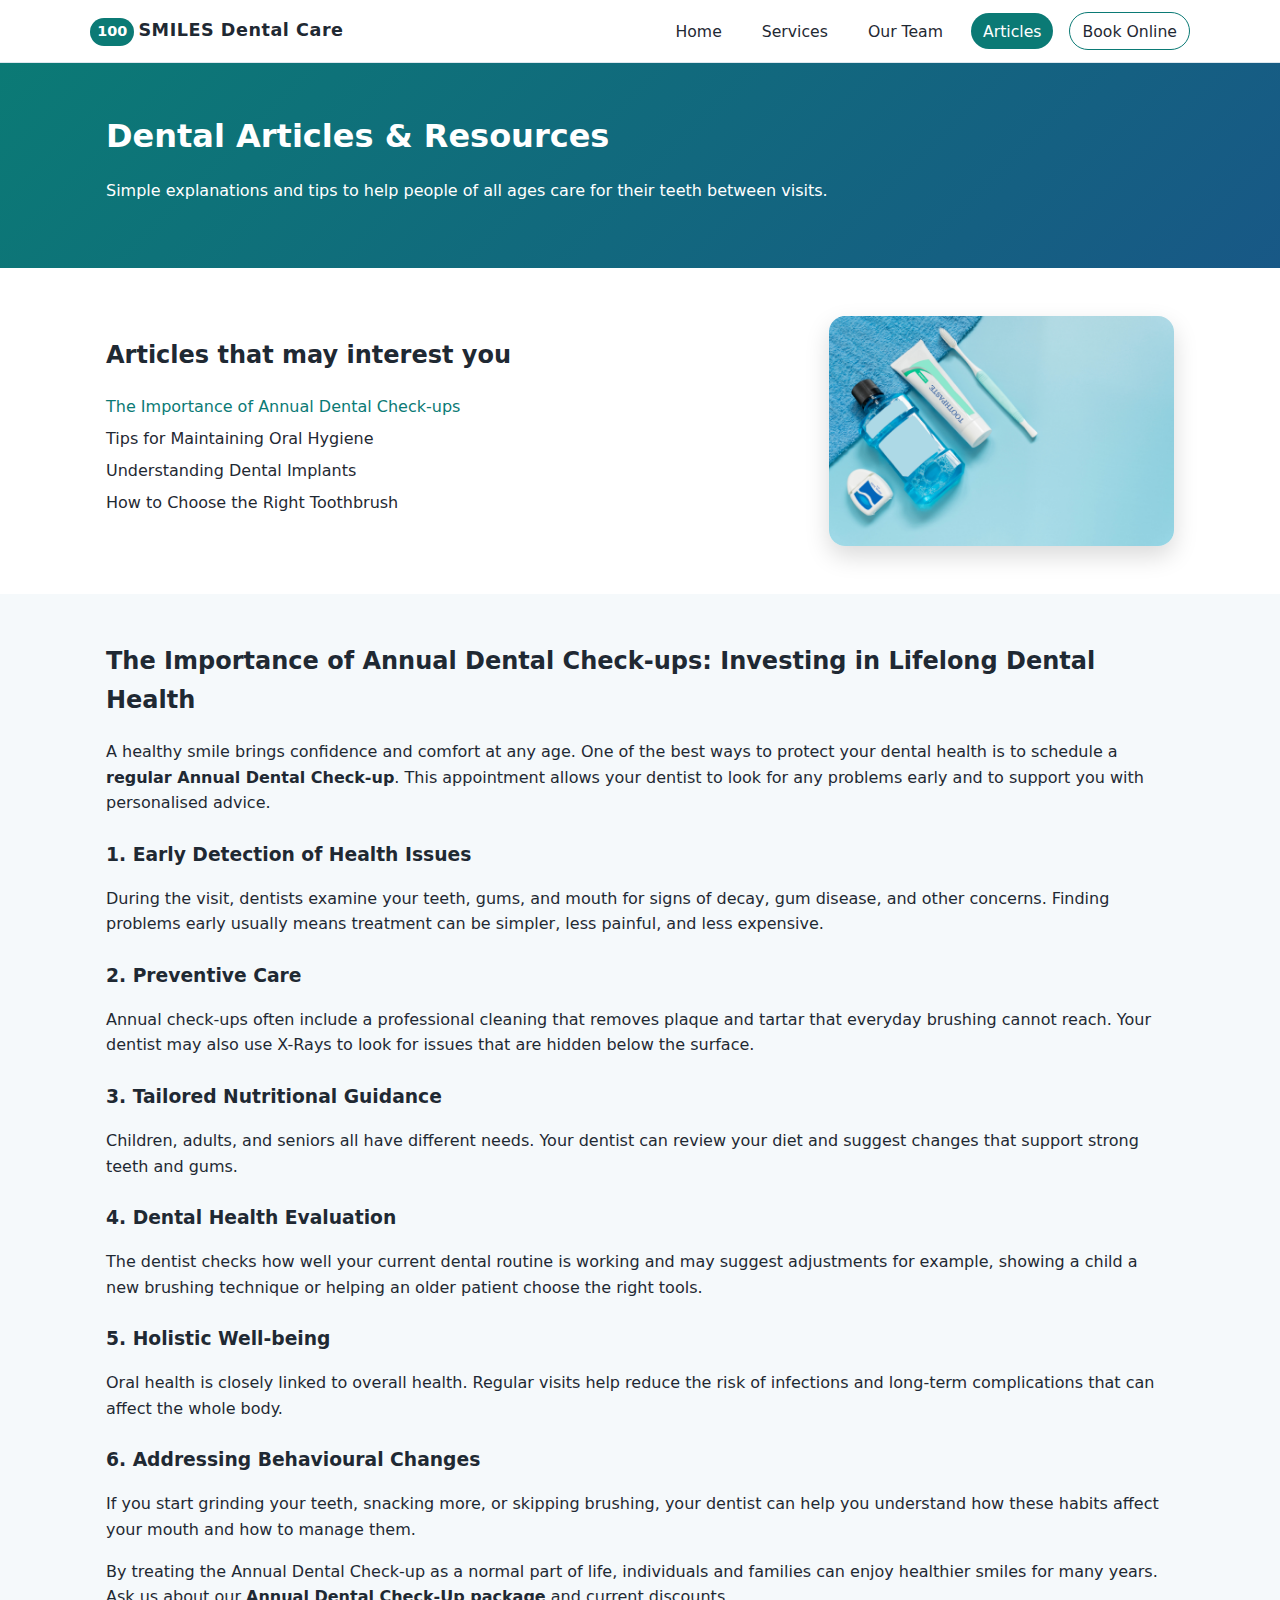
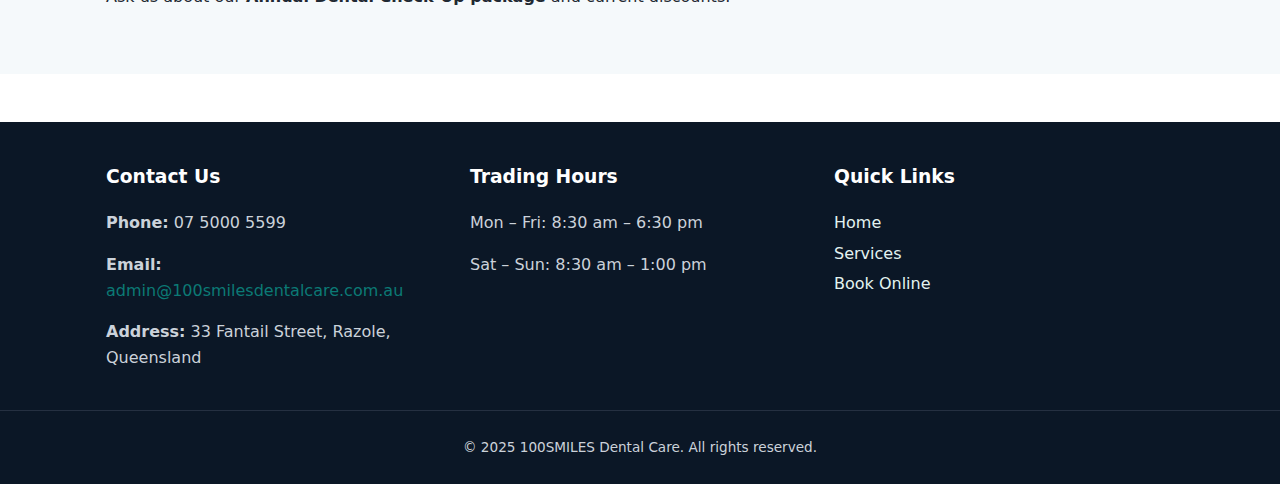
<file: articles.html>
<!DOCTYPE html>
<html lang="en">
<head>
    <meta charset="UTF-8">
    <title>100SMILES Dental Care | Articles & Dental Tips</title>
    <meta name="viewport" content="width=device-width, initial-scale=1">
    
    <link rel="stylesheet" href="style.css">
</head>
<body>
<header class="site-header">
    <div class="container header-inner">
        <a href="index.html" class="logo">
    <span class="logo-mark">100</span><span class="logo-text">SMILES Dental Care</span>
</a>

        <nav class="main-nav">
            <a href="index.html">Home</a>
            <a href="services.html">Services</a>
            <a href="Team.html">Our Team</a>
            <a href="articles.html" class="active">Articles</a>
            <a href="booking.html" class="btn-nav">Book Online</a>
        </nav>
    </div>
</header>

<main>
    <section class="page-hero">
        <div class="container">
            <h1>Dental Articles &amp; Resources</h1>
            <p>
                Simple explanations and tips to help people of all ages care for their teeth between visits.
            </p>
        </div>
    </section>
    <section class="section">
        <div class="container articles-layout">

            <div class="articles-left">
                <h2>Articles that may interest you</h2>
                <ul class="article-list">
                    <li><a href="#annual-checkups">The Importance of Annual Dental Check-ups</a></li>
                    <li>Tips for Maintaining Oral Hygiene</li>
                    <li>Understanding Dental Implants</li>
                    <li>How to Choose the Right Toothbrush</li>
                </ul>
            </div>

            <div class="articles-right">
                <img src="img/AdobeStock_283903376.jpeg" alt="">
            </div>

        </div>
    </section>
    <section class="section section-alt" id="annual-checkups">
        <div class="container article-body">
            <h2>The Importance of Annual Dental Check-ups: Investing in Lifelong Dental Health</h2>
            <p>
                A healthy smile brings confidence and comfort at any age. One of the best ways to protect
                your dental health is to schedule a <strong>regular Annual Dental Check-up</strong>. This
                appointment allows your dentist to look for any problems early and to support you with
                personalised advice.
            </p>
            <h3>1. Early Detection of Health Issues</h3>
            <p>
                During the visit, dentists examine your teeth, gums, and mouth for signs of decay, gum
                disease, and other concerns. Finding problems early usually means treatment can be simpler,
                less painful, and less expensive.
            </p>
            <h3>2. Preventive Care</h3>
            <p>
                Annual check-ups often include a professional cleaning that removes plaque and tartar that
                everyday brushing cannot reach. Your dentist may also use X-Rays to look for issues that
                are hidden below the surface.
            </p>
            <h3>3. Tailored Nutritional Guidance</h3>
            <p>
                Children, adults, and seniors all have different needs. Your dentist can review your diet
                and suggest changes that support strong teeth and gums.
            </p>
            <h3>4. Dental Health Evaluation</h3>
            <p>
                The dentist checks how well your current dental routine is working and may suggest
                adjustments for example, showing a child a new brushing technique or helping an older
                patient choose the right tools.
            </p>
            <h3>5. Holistic Well-being</h3>
            <p>
                Oral health is closely linked to overall health. Regular visits help reduce the risk of
                infections and long-term complications that can affect the whole body.
            </p>
            <h3>6. Addressing Behavioural Changes</h3>
            <p>
                If you start grinding your teeth, snacking more, or skipping brushing, your dentist can
                help you understand how these habits affect your mouth and how to manage them.
            </p>
            <p>
                By treating the Annual Dental Check-up as a normal part of life, individuals and families
                can enjoy healthier smiles for many years. Ask us about our <strong>Annual Dental Check-Up
                package</strong> and current discounts.
            </p>
        </div>
    </section>
</main>

<footer class="site-footer">
    <div class="container footer-inner">
        <div class="footer-section">
            <h3>Contact Us</h3>
            <p><strong>Phone:</strong> 07 5000 5599</p>
            <p><strong>Email:</strong>
                <a href="mailto:admin@100smilesdentalcare.com.au">
                    admin@100smilesdentalcare.com.au
                </a>
            </p>
            <p><strong>Address:</strong> 33 Fantail Street, Razole, Queensland</p>
        </div>
        <div class="footer-section">
            <h3>Trading Hours</h3>
            <p>Mon – Fri: 8:30 am – 6:30 pm</p>
            <p>Sat – Sun: 8:30 am – 1:00 pm</p>
        </div>
        <div class="footer-section">
            <h3>Quick Links</h3>
            <ul class="footer-links">
                <li><a href="index.html">Home</a></li>
                <li><a href="services.html">Services</a></li>
                <li><a href="booking.html">Book Online</a></li>
            </ul>
        </div>
    </div>
    <div class="footer-bottom">
        <p>&copy; 2025 100SMILES Dental Care. All rights reserved.</p>
    </div>
</footer>
</body>
</html>
</file>
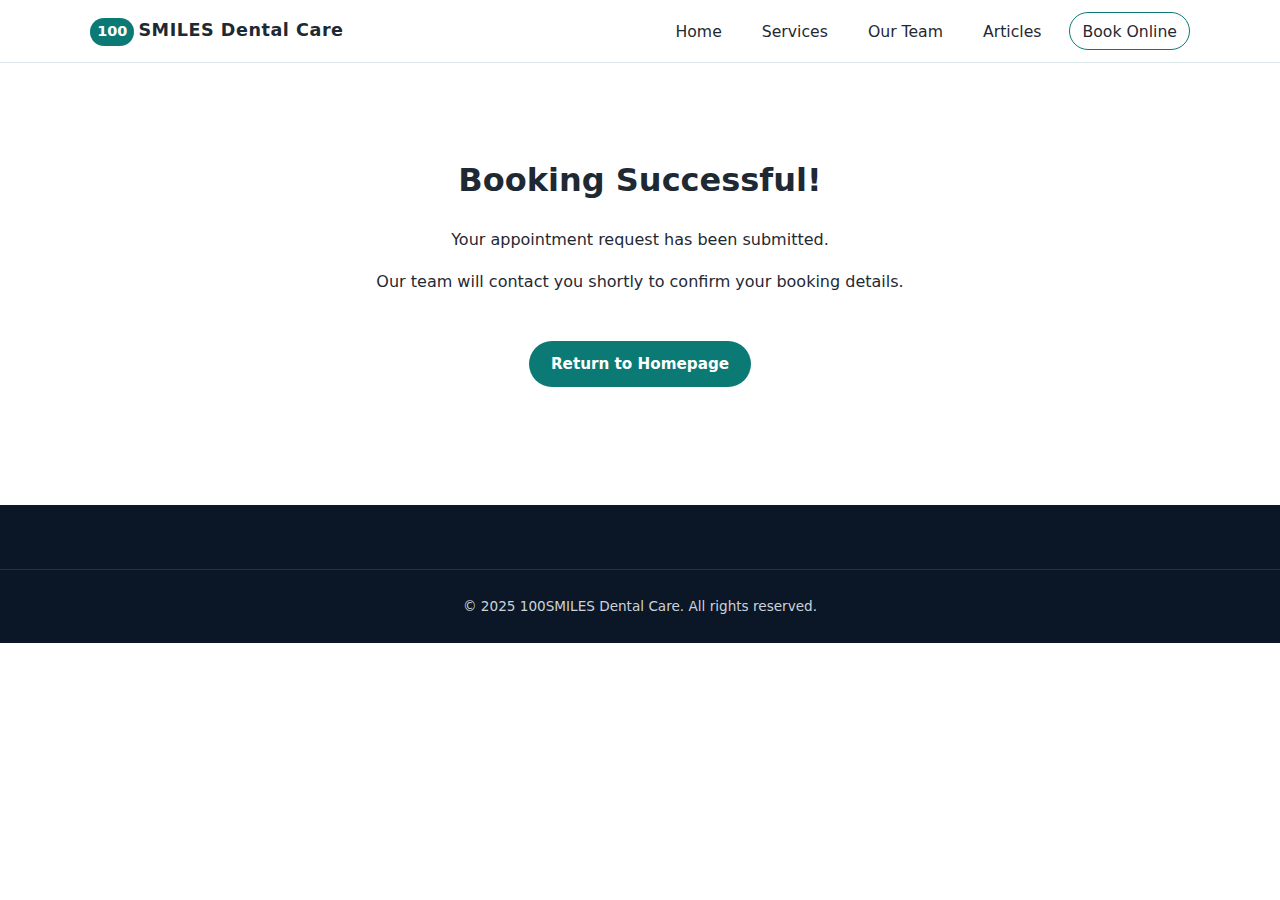
<file: booking-success.html>
<!DOCTYPE html>
<html lang="en">
<head>
    <meta charset="UTF-8">
    <title>Booking Successful | 100SMILES Dental Care</title>
    <meta name="viewport" content="width=device-width, initial-scale=1">
    <link rel="stylesheet" href="style.css">
</head>

<body>

<header class="site-header">
    <div class="container header-inner">
        <a href="index.html" class="logo">
            <span class="logo-mark">100</span><span class="logo-text">SMILES Dental Care</span>
        </a>

        <nav class="main-nav">
            <a href="index.html">Home</a>
            <a href="services.html">Services</a>
            <a href="Team.html">Our Team</a>
            <a href="articles.html">Articles</a>
            <a href="booking.html" class="btn-nav">Book Online</a>
        </nav>
    </div>
</header>

<main>
    <section class="section" style="padding:70px 20px; text-align:center;">
        <h1>Booking Successful!</h1>
        <p>Your appointment request has been submitted.</p>
        <p>Our team will contact you shortly to confirm your booking details.</p>

        <a href="index.html" class="btn-primary" style="margin-top:30px; display:inline-block;">
            Return to Homepage
        </a>
    </section>
</main>

<footer class="site-footer">
    <div class="footer-bottom">
        <p>&copy; 2025 100SMILES Dental Care. All rights reserved.</p>
    </div>
</footer>

</body>
</html>
</file>
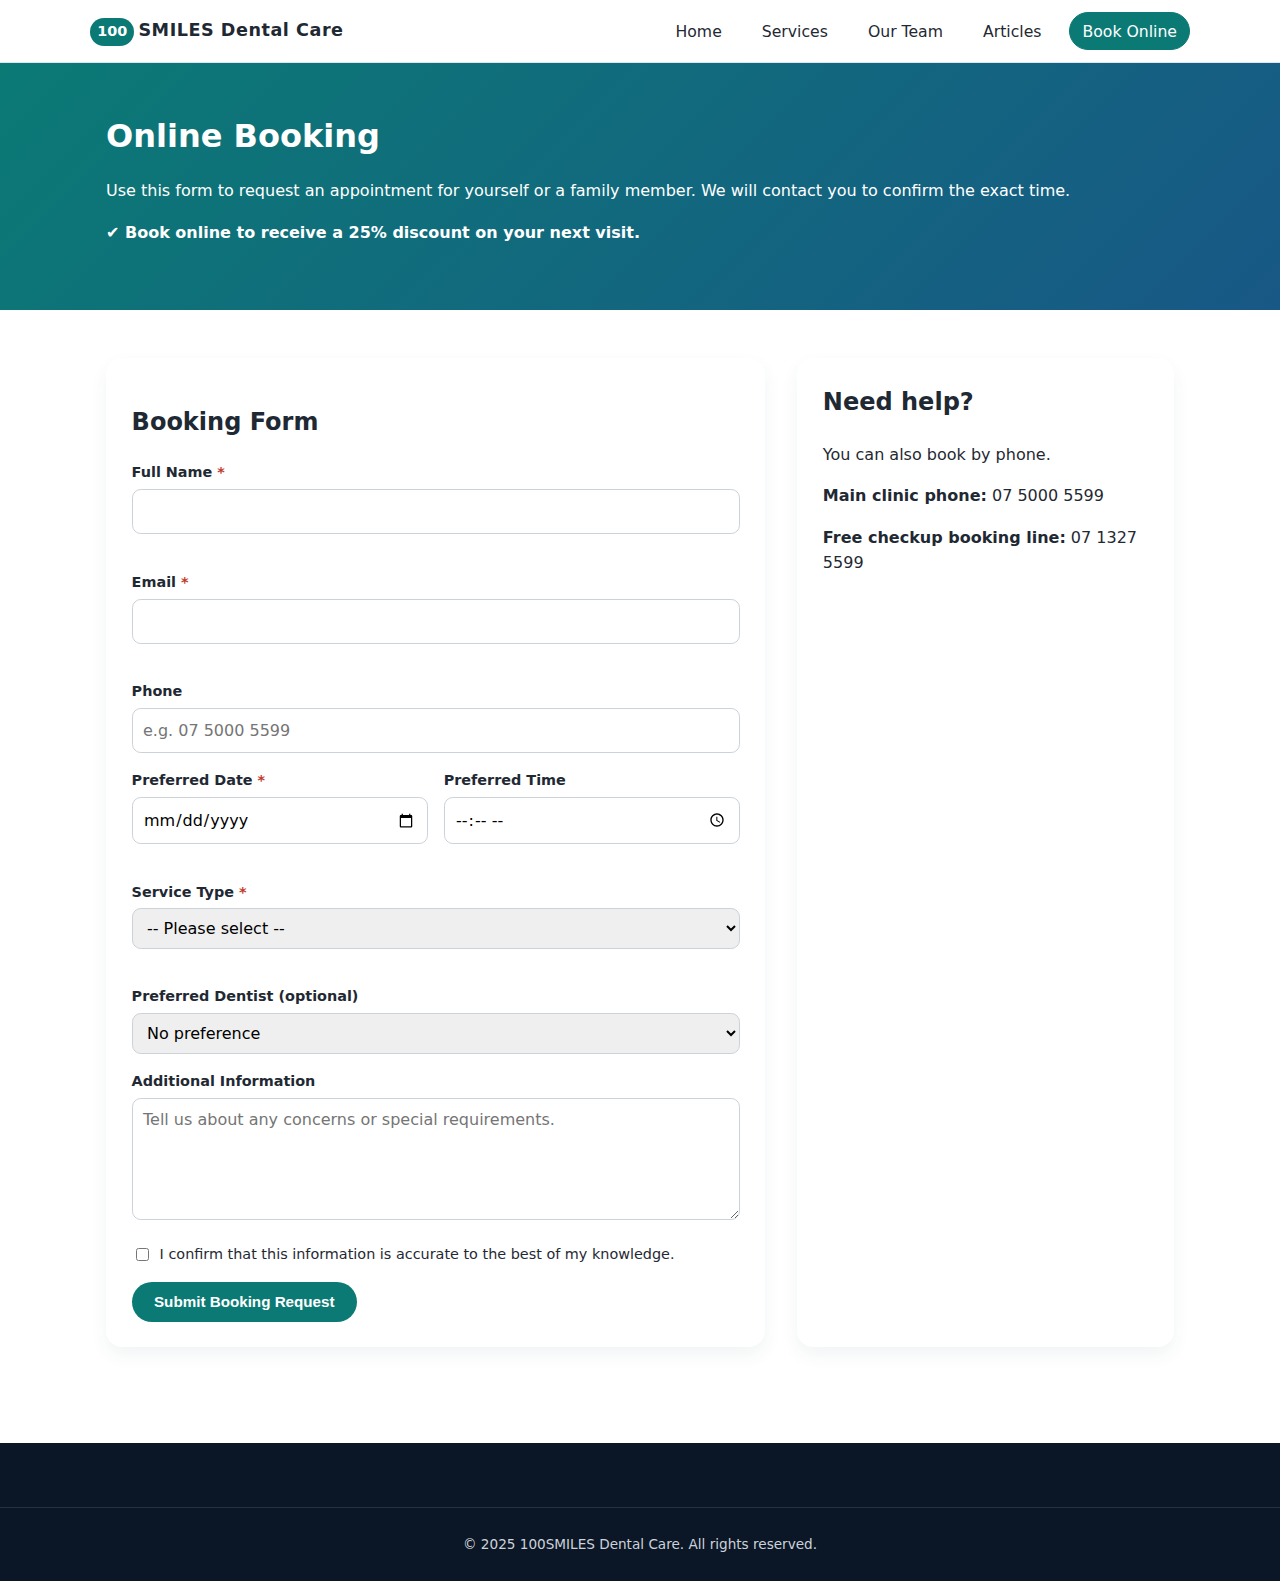
<file: booking.html>
<!DOCTYPE html>
<html lang="en">
<head>
    <meta charset="UTF-8">
    <title>100SMILES Dental Care | Book an Appointment</title>
    <meta name="viewport" content="width=device-width, initial-scale=1">
    <link rel="stylesheet" href="style.css">
</head>
<body>
<header class="site-header">
    <div class="container header-inner">
        <a href="index.html" class="logo">
            <span class="logo-mark">100</span><span class="logo-text">SMILES Dental Care</span>
        </a>

        <nav class="main-nav">
            <a href="index.html">Home</a>
            <a href="services.html">Services</a>
            <a href="Team.html">Our Team</a>
            <a href="articles.html">Articles</a>
            <a href="booking.html" class="btn-nav active">Book Online</a>
        </nav>
    </div>
</header>

<main>
    <section class="page-hero">
        <div class="container">
            <h1>Online Booking</h1>
            <p>
                Use this form to request an appointment for yourself or a family member. We will contact
                you to confirm the exact time.
            </p>
            <p class="hero-offer">
                ✔ Book online to receive a <strong>25% discount</strong> on your next visit.
            </p>
        </div>
    </section>

    <section class="section">
        <div class="container booking-layout">
            <div class="booking-main">
                <h2>Booking Form</h2>

                <!-- JS-Handled Form -->
                <form id="booking-form" novalidate>

                    <div class="form-row">
                        <label for="full-name">Full Name <span class="required">*</span></label>
                        <input type="text" id="full-name" name="full-name">
                        <span class="error-message" id="name-error"></span>
                    </div>

                    <div class="form-row">
                        <label for="email">Email <span class="required">*</span></label>
                        <input type="email" id="email" name="email">
                        <span class="error-message" id="email-error"></span>
                    </div>

                    <div class="form-row">
                        <label for="phone">Phone</label>
                        <input type="tel" id="phone" name="phone" placeholder="e.g. 07 5000 5599">
                    </div>

                    <div class="form-row form-row-inline">
                        <div>
                            <label for="appointment-date">Preferred Date <span class="required">*</span></label>
                            <input type="date" id="appointment-date" name="appointment-date">
                            <span class="error-message" id="date-error"></span>
                        </div>

                        <div>
                            <label for="appointment-time">Preferred Time</label>
                            <input type="time" id="appointment-time" name="appointment-time">
                        </div>
                    </div>

                    <div class="form-row">
                        <label for="service">Service Type <span class="required">*</span></label>
                        <select id="service" name="service">
                            <option value="">-- Please select --</option>
                            <option value="Annual Dental Check-Up">Annual Dental Check-Up</option>
                            <option value="Routine Check-Up & Cleaning">Routine Check-Up & Cleaning</option>
                            <option value="Children's Dentistry">Children's Dentistry</option>
                            <option value="Dental Implants">Dental Implants</option>
                            <option value="Orthodontics">Orthodontics</option>
                            <option value="Cosmetic Dentistry">Cosmetic Dentistry</option>
                            <option value="Root Canal Treatment">Root Canal Treatment</option>
                            <option value="Emergency Care">Emergency Care</option>
                        </select>
                        <span class="error-message" id="service-error"></span>
                    </div>

                    <div class="form-row">
                        <label for="preferred-dentist">Preferred Dentist (optional)</label>
                        <select id="preferred-dentist" name="preferred-dentist">
                            <option value="">No preference</option>
                            <option value="Dr Johanna Grey">Dr Johanna Grey</option>
                            <option value="Dr Emily Carter">Dr Emily Carter</option>
                            <option value="Dr Benedict Sloan">Dr Benedict Sloan</option>
                        </select>
                    </div>

                    <div class="form-row">
                        <label for="comments">Additional Information</label>
                        <textarea id="comments" name="comments" rows="4" placeholder="Tell us about any concerns or special requirements."></textarea>
                    </div>

                    <div class="form-row form-row-checkbox">
                        <label>
                            <input type="checkbox" id="agree-terms" name="agree-terms">
                            I confirm that this information is accurate to the best of my knowledge.
                        </label>
                    </div>

                    <button type="submit" class="btn-primary">Submit Booking Request</button>

                </form>
            </div>

            <aside class="booking-aside">
                <h2>Need help?</h2>
                <p>You can also book by phone.</p>
                <p><strong>Main clinic phone:</strong> 07 5000 5599</p>
                <p><strong>Free checkup booking line:</strong> 07 1327 5599</p>
            </aside>
        </div>
    </section>
</main>

<footer class="site-footer">
    <div class="footer-bottom">
        <p>&copy; 2025 100SMILES Dental Care. All rights reserved.</p>
    </div>
</footer>

<!-- Only load script.js -->
<script src="script.js"></script>

</body>
</html>
</file>
<file: style.css>
/* ---- Base styles ---- */

*,
*::before,
*::after {
    box-sizing: border-box;
}

html {
    scroll-behavior: smooth;
}

body {
    margin: 0;
    font-family: system-ui, -apple-system, BlinkMacSystemFont, "Segoe UI", sans-serif;
    font-size: 16px;            /* Clear base size for older users */
    line-height: 1.6;
    color: #1f2933;
    background-color: #ffffff;
}

img {
    max-width: 100%;
    display: block;
}

a {
    color: #0b7a75;
    text-decoration: none;
}

a:hover,
a:focus {
    text-decoration: underline;
}



.container {
    width: 100%;
    max-width: 1100px;
    margin: 0 auto;
    padding: 0 1rem;
}

.section {
    padding: 3rem 0;
}

.section-alt {
    background-color: #f5f9fb;
}

.page-hero {
    background: linear-gradient(135deg, #0b7a75, #185886);
    color: #ffffff;
    padding: 3rem 0;
}

.page-hero h1 {
    margin-top: 0;
    margin-bottom: 0.75rem;
}

.hero-offer {
    margin-top: 1rem;
    font-weight: 600;
}

/* ---- Header & Navigation ---- */

.site-header {
    position: sticky;
    top: 0;
    z-index: 20;
    background-color: #ffffff;
    border-bottom: 1px solid #dde7ee;
}

.header-inner {
    display: flex;
    align-items: center;
    justify-content: space-between;
    padding: 0.75rem 0;
    gap: 1rem;
}

.logo {
    display: flex;
    align-items: baseline;
    font-weight: 700;
    font-size: 1.1rem;
    color: #102a43;
    text-decoration: none;
    color: inherit;
}

.logo:hover {
    text-decoration: none;
}


.logo-mark {
    display: inline-block;
    padding: 0.15rem 0.45rem;
    margin-right: 0.25rem;
    border-radius: 999px;
    background-color: #0b7a75;
    color: #ffffff;
    font-size: 0.9rem;
}

.logo-text {
    letter-spacing: 0.03em;
}

.main-nav {
    display: flex;
    align-items: center;
    gap: 1rem;
    flex-wrap: wrap;
}

.main-nav a {
    font-size: 0.98rem;   /* Slightly larger for readability */
    font-weight: 500;
    padding: 0.35rem 0.75rem;
    border-radius: 999px;
    color: #1f2933;
}

.main-nav a:hover,
.main-nav a:focus {
    background-color: #e3f3f1;
    text-decoration: none;
}

.main-nav a.active {
    background-color: #0b7a75;
    color: #ffffff;
}

.btn-nav {
    border: 1px solid #0b7a75;
}

/* ---- Buttons ---- */

.btn-primary,
.btn-secondary {
    display: inline-block;
    padding: 0.7rem 1.4rem;
    border-radius: 999px;
    font-weight: 600;
    font-size: 0.95rem;
    border: none;
    cursor: pointer;
    text-align: center;
}

.btn-primary {
    background-color: #0b7a75;
    color: #ffffff;
}

.btn-primary:hover,
.btn-primary:focus {
    background-color: #095f5b;
    color: #ffffff;
    text-decoration: none;
}

.btn-secondary {
    background-color: #ffffff;
    color: #0b7a75;
    border: 1px solid #0b7a75;
}

.btn-secondary:hover,
.btn-secondary:focus {
    background-color: #e3f3f1;
    text-decoration: none;
}

/* ---- Hero Section ---- */

.hero {
    background-color: #f5f9fb;
    padding: 3rem 0 3.5rem;
}

.hero-inner {
    display: grid;
    grid-template-columns: minmax(0, 1.4fr) minmax(0, 1fr);
    gap: 2.5rem;
    align-items: center;
}

.hero-text h1 {
    font-size: 2.1rem;
    margin-top: 0;
    margin-bottom: 1rem;
    color: #102a43;
}

/* ---- Cards & Grids ---- */

.card-grid {
    display: grid;
    grid-template-columns: repeat(4, minmax(0, 1fr));
    gap: 1.5rem;
}

.card {
    background-color: #ffffff;
    border-radius: 1rem;
    padding: 1.4rem;
    box-shadow: 0 8px 18px rgba(15, 63, 91, 0.06);
}

.card h3 {
    margin-top: 0;
    margin-bottom: 0.75rem;
    font-size: 1.1rem;
    color: #102a43;
}

.highlight-card {
    background-color: #0b7a75;
    color: #e4f4f2;
    border-radius: 1rem;
    padding: 1.5rem;
    box-shadow: 0 12px 28px rgba(7, 60, 62, 0.35);
}

.highlight-card h3 {
    margin-top: 0;
    color: #ffffff;
}

.highlight-card ul {
    padding-left: 1.2rem;
    margin: 0.75rem 0 0;
}

.two-column {
    display: grid;
    grid-template-columns: 2fr 1.3fr;
    gap: 2rem;
    align-items: start;
}

/* ---- Announcements & pills ---- */

.announcement-grid {
    display: grid;
    grid-template-columns: repeat(3, minmax(0, 1fr));
    gap: 1.5rem;
}

.announcement {
    background-color: #ffffff;
    border-radius: 1rem;
    padding: 1.4rem;
    border: 1px solid #dde7ee;
}

.text-link {
    font-weight: 600;
}

.article-list {
    list-style: none;
    padding-left: 0;
    margin: 1rem 0 0;
}

.article-list li {
    margin-bottom: 0.4rem;
}

.pill-list {
    display: flex;
    flex-wrap: wrap;
    gap: 0.5rem;
    margin-top: 1rem;
}

.pill-list span {
    background-color: #e3f3f1;
    color: #074b48;
    padding: 0.35rem 0.9rem;
    border-radius: 999px;
    font-size: 0.85rem;
}

/* ---- Team grid ---- */

.team-grid {
    display: grid;
    grid-template-columns: repeat(3, minmax(0, 1fr));
    gap: 1.5rem;
}

.team-card {
    background-color: #ffffff;
    border-radius: 1rem;
    padding: 1.25rem;
    text-align: left;
    box-shadow: 0 8px 18px rgba(15, 63, 91, 0.06);
}

.team-photo {
    border-radius: 0.9rem;
    margin-bottom: 0.9rem;
    background-color: #e3f3f1;
}

.team-role {
    font-weight: 600;
    color: #0b7a75;
    margin-top: 0;
}

/* ---- Article body ---- */

.article-body h2 {
    margin-top: 0;
}

.article-body h3 {
    margin-top: 1.5rem;
    margin-bottom: 0.3rem;
}

/* ---- Booking layout ---- */

.booking-layout {
    display: grid;
    grid-template-columns: 2.1fr 1.2fr;
    gap: 2rem;
}

.booking-main,
.booking-aside {
    background-color: #ffffff;
    border-radius: 1rem;
    padding: 1.6rem;
    box-shadow: 0 8px 18px rgba(15, 63, 91, 0.06);
}

.booking-aside h2 {
    margin-top: 0;
}

/* ---- Checklist ---- */

.checklist {
    padding-left: 1.2rem;
}

.checklist li {
    margin-bottom: 0.4rem;
}

/* ---- Forms ---- */

form {
    width: 100%;
}

.form-row {
    margin-bottom: 1rem;
}

.form-row-inline {
    display: flex;
    gap: 1rem;
}

.form-row-inline > div {
    flex: 1;
}

label {
    display: block;
    font-weight: 600;
    font-size: 0.9rem;
    margin-bottom: 0.3rem;
}

input[type="text"],
input[type="email"],
input[type="tel"],
input[type="date"],
input[type="time"],
select,
textarea {
    width: 100%;
    padding: 0.55rem 0.65rem;
    border-radius: 0.55rem;
    border: 1px solid #cbd2da;
    font: inherit;
}

input:focus,
select:focus,
textarea:focus {
    outline: 2px solid #0b7a75;
    outline-offset: 1px;
    border-color: #0b7a75;
}

textarea {
    resize: vertical;
}

.form-row-checkbox label {
    font-weight: 400;
    display: flex;
    align-items: center;
    gap: 0.5rem;
}

input[type="checkbox"] {
    width: auto;
}

.required {
    color: #c0392b;
}

.error-message {
    display: block;
    color: #c0392b;
    font-size: 0.85rem;
    margin-top: 0.25rem;
    min-height: 1.2em;
}

/* ---- Footer ---- */

.site-footer {
    background-color: #0b1726;
    color: #cbd2da;
    margin-top: 3rem;
    padding-top: 2.5rem;
}

.footer-inner {
    display: grid;
    grid-template-columns: repeat(3, minmax(0, 1fr));
    gap: 1.5rem;
}

.footer-section h3 {
    color: #ffffff;
    margin-top: 0;
}

.footer-links {
    list-style: none;
    padding-left: 0;
    margin: 0;
}

.footer-links li {
    margin-bottom: 0.3rem;
}

.footer-links a {
    color: #e3f3f1;
}

.footer-links a:hover {
    text-decoration: underline;
}

.footer-bottom {
    border-top: 1px solid #253041;
    margin-top: 1.5rem;
    padding: 0.75rem 0;
    text-align: center;
    font-size: 0.85rem;
}

/* ---- Utility classes ---- */

.section-cta {
    margin-top: 1.25rem;
}

.small {
    font-size: 0.9rem;
}

.muted {
    color: #73819a;
}

/* Technology Cards (Services Page Only)  */

.technology-grid {
    display: grid;
    grid-template-columns: repeat(3, minmax(0, 1fr));
    gap: 2rem;
}

.tech-card {
    background: #ffffff;
    padding: 1.5rem;
    border-radius: 1rem;
    box-shadow: 0 6px 14px rgba(0,0,0,0.06);
    text-align: center;
}

.tech-card h3 {
    margin-top: 0;
    color: #0b7a75;
}

.tech-image {
    margin: 1rem 0;
}

.tech-image img {
    width: 100%;
    height: 180px;
    object-fit: cover;
    border-radius: 0.8rem;
}

/*
   RESPONSIVE DESIGN
    */

/* Tablet (<= 1024px) */
@media (max-width: 1024px) {

    .hero-inner {
        grid-template-columns: minmax(0, 1.2fr) minmax(0, 1fr);
        gap: 1.5rem;
    }

    .card-grid {
        grid-template-columns: repeat(2, minmax(0, 1fr));
    }

    .announcement-grid {
        grid-template-columns: repeat(2, minmax(0, 1fr));
    }

    .team-grid {
        grid-template-columns: repeat(2, minmax(0, 1fr));
    }

    .footer-inner {
        grid-template-columns: repeat(2, minmax(0, 1fr));
    }

    .booking-layout {
        grid-template-columns: 1.6fr 1.1fr;
    }

    .technology-grid {
        grid-template-columns: repeat(2, minmax(0, 1fr));
    }
}

.articles-layout {
    display: grid;
    grid-template-columns: 2fr 1fr;
    gap: 2rem;
    align-items: start;
}

.articles-right img {
    width: 100%;
    border-radius: 1rem;
    box-shadow: 0 10px 25px rgba(0,0,0,0.15);
    object-fit: cover;
}

@media (max-width: 768px) {

    .header-inner {
        flex-direction: column;
        align-items: flex-start;
    }

    .main-nav {
        width: 100%;
        justify-content: flex-start;
        gap: 0.5rem;
        flex-wrap: wrap;
    }

    .hero {
        padding-top: 2rem;
    }

    .hero-inner {
        grid-template-columns: minmax(0, 1fr);
    }

    .hero-image {
        order: -1;   /* Put image first on mobile for visual interest */
    }

    .card-grid,
    .announcement-grid,
    .team-grid,
    .technology-grid {
        grid-template-columns: minmax(0, 1fr);
    }

    .two-column {
        grid-template-columns: minmax(0, 1fr);
    }

    .booking-layout {
        grid-template-columns: minmax(0, 1fr);
    }

    .form-row-inline {
        flex-direction: column;
    }

    .footer-inner {
        grid-template-columns: minmax(0, 1fr);
    }

    .site-footer {
        padding-top: 2rem;
    }
        .articles-layout {
        grid-template-columns: 1fr;
    }

    .articles-right img {
        margin-top: 1rem;
        width: 100%;
    }

}
/*  Promotional Banner Styling  */
.promo-banner {
  background: linear-gradient(135deg, #00bfa6, #0077b6);
  color: #fff;
  padding: 40px 20px;
  text-align: center;
  border-radius: 12px;
  margin: 40px auto;
  max-width: 1000px;
}

.promo-banner h2 {
  margin-top: 0;
  font-size: 2rem;
  font-weight: 700;
}

.promo-content p {
  font-size: 1.1rem;
  margin: 10px 0;
}

.promo-date {
  font-weight: 600;
  margin-top: 10px;
}

.promo-btn {
  display: inline-block;
  margin-top: 15px;
  background: #ffffff;
  color: #0077b6;
  padding: 12px 25px;
  border-radius: 6px;
  font-weight: 600;
  transition: 0.3s ease;
}

.promo-btn:hover {
  background: #e3f9f6;
}

/*What to Expect Section */
.expect-section {
  max-width: 1000px;
  margin: 50px auto;
  padding: 20px 30px;
  background: #f8f9fa;
  border-left: 6px solid #00bfa6;
  border-radius: 12px;
}

.expect-section h2 {
  font-size: 1.8rem;
  margin-bottom: 20px;
  color: #0077b6;
}

.expect-list {
  list-style: none;
  padding: 0;
  margin: 0;
}

.expect-list li {
  margin-bottom: 15px;
  background: #ffffff;
  padding: 15px 18px;
  border-radius: 8px;
  line-height: 1.6;
  border: 1px solid #e0e0e0;
}

.expect-list li strong {
  color: #00a38c;
}
</file>
